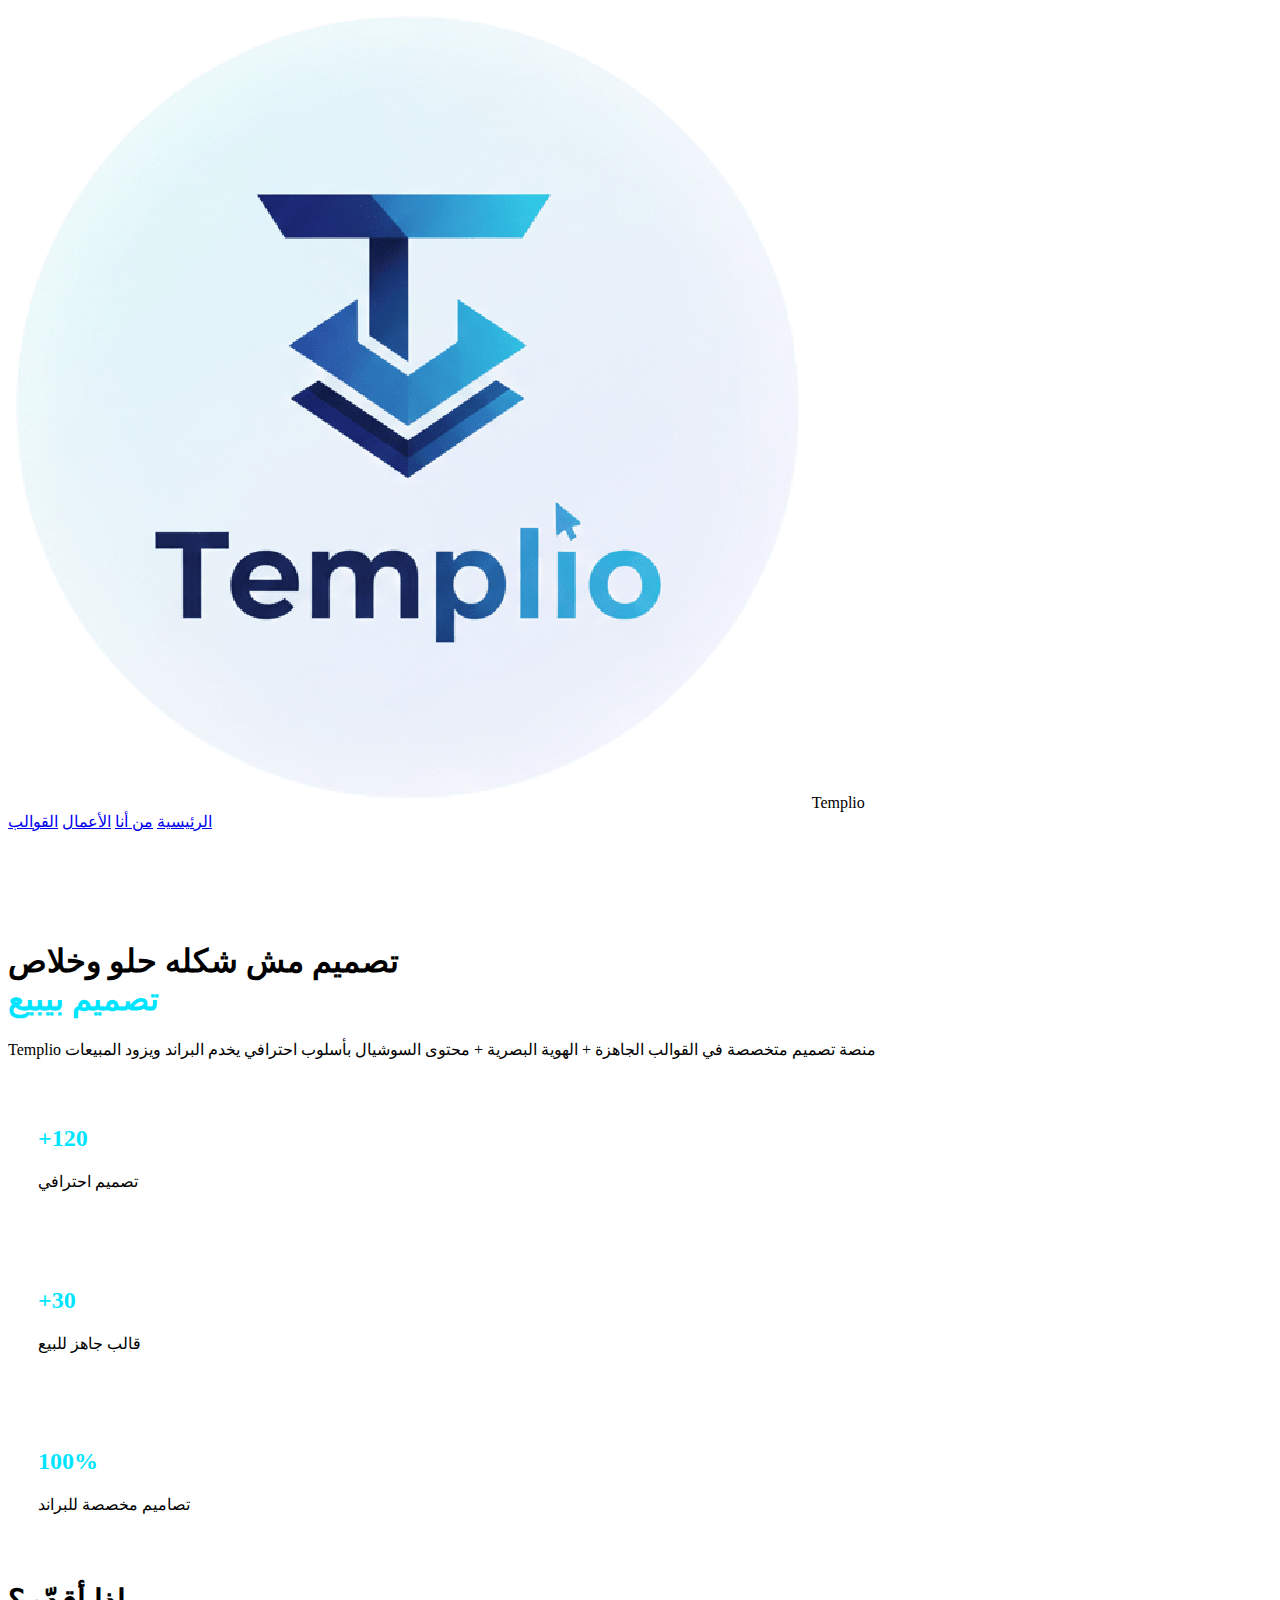
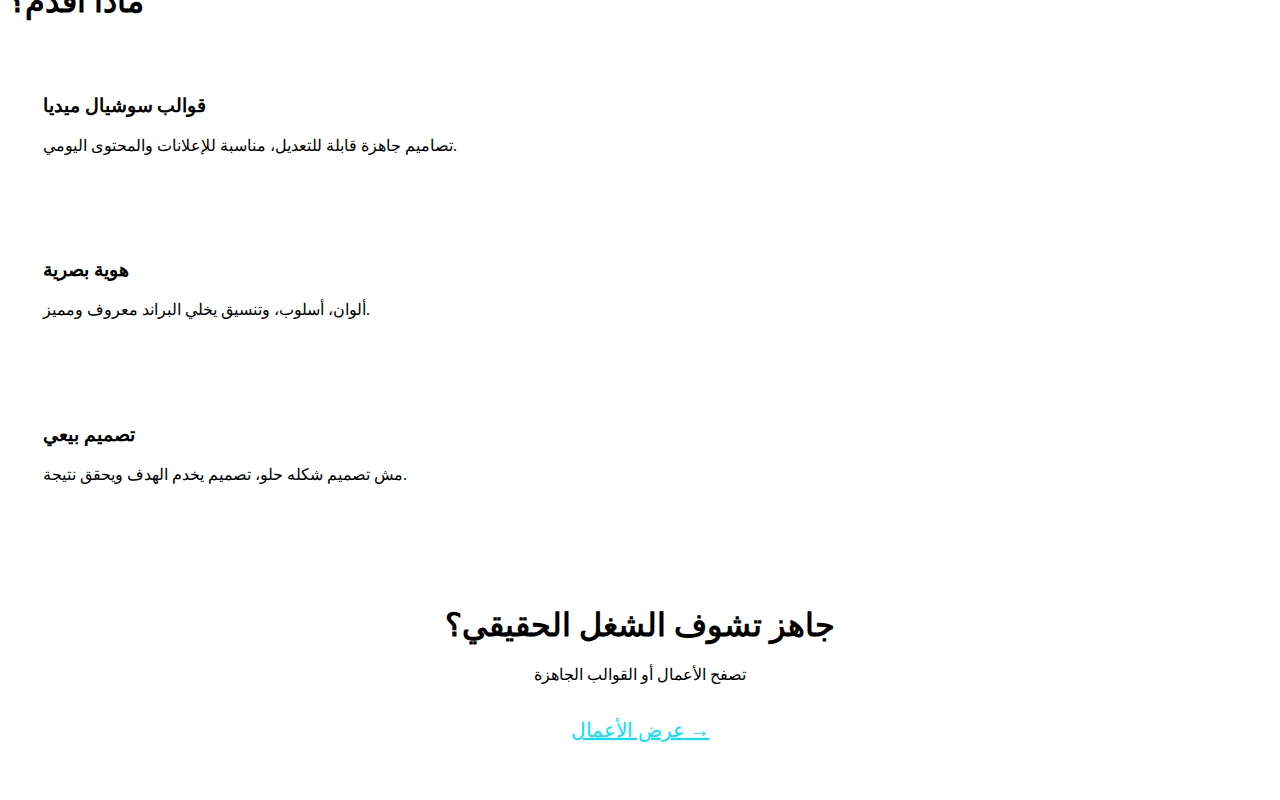
<file: index.html>
<!DOCTYPE html>
<html lang="ar">
<head>
  <meta charset="UTF-8">
  <title>Templio – Design That Sells</title>
  <link rel="stylesheet" href="css/style.css">
</head>
<body>

<!-- ===== HEADER ===== -->
<header>
  <div class="logo-box">
    <img src="images/Logo.png" alt="Templio Logo">
    <span>Templio</span>
  </div>
  <nav>
    <a href="index.html">الرئيسية</a>
    <a href="about.html">من أنا</a>
    <a href="works.html">الأعمال</a>
    <a href="templates.html">القوالب</a>
  </nav>
</header>

<!-- ===== HERO ===== -->
<section class="section" style="padding-top:90px;">
  <h1>
    تصميم مش شكله حلو وخلاص  
    <br>
    <span style="color:#00e5ff;">تصميم بيبيع</span>
  </h1>

  <p>
    Templio منصة تصميم متخصصة في  
    القوالب الجاهزة + الهوية البصرية + محتوى السوشيال  
    بأسلوب احترافي يخدم البراند ويزود المبيعات
  </p>
</section>

<!-- ===== STATS ===== -->
<section class="section">
  <div class="grid">
    <div class="card" style="padding:30px;">
      <h2 style="color:#00e5ff;">+120</h2>
      <p>تصميم احترافي</p>
    </div>
    <div class="card" style="padding:30px;">
      <h2 style="color:#00e5ff;">+30</h2>
      <p>قالب جاهز للبيع</p>
    </div>
    <div class="card" style="padding:30px;">
      <h2 style="color:#00e5ff;">100%</h2>
      <p>تصاميم مخصصة للبراند</p>
    </div>
  </div>
</section>

<!-- ===== SERVICES ===== -->
<section class="section">
  <h1>ماذا أقدّم؟</h1>

  <div class="grid">
    <div class="card" style="padding:35px;">
      <h3>قوالب سوشيال ميديا</h3>
      <p>تصاميم جاهزة قابلة للتعديل، مناسبة للإعلانات والمحتوى اليومي.</p>
    </div>

    <div class="card" style="padding:35px;">
      <h3>هوية بصرية</h3>
      <p>ألوان، أسلوب، وتنسيق يخلي البراند معروف ومميز.</p>
    </div>

    <div class="card" style="padding:35px;">
      <h3>تصميم بيعي</h3>
      <p>مش تصميم شكله حلو، تصميم يخدم الهدف ويحقق نتيجة.</p>
    </div>
  </div>
</section>

<!-- ===== CTA ===== -->
<section class="section">
  <div class="card" style="padding:50px; text-align:center;">
    <h1>جاهز تشوف الشغل الحقيقي؟</h1>
    <p>تصفح الأعمال أو القوالب الجاهزة</p>
    <br>
    <a href="works.html" style="color:#00e5ff; font-size:20px;">عرض الأعمال →</a>
  </div>
</section>

</body>
</html>
</file>
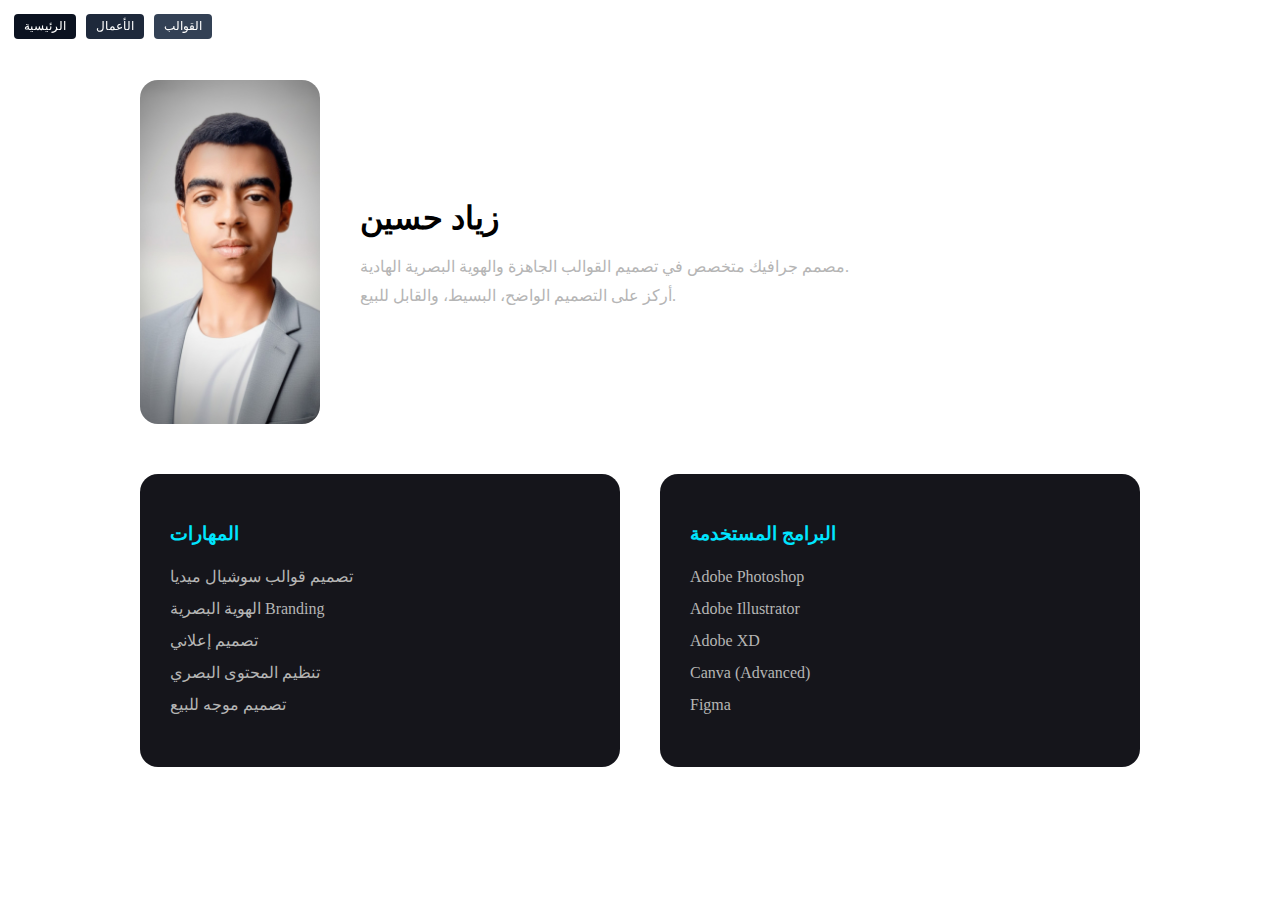
<file: about.html>
<!DOCTYPE html>
<html lang="ar">
<head>
  <meta charset="UTF-8">
  <title>من أنا – Templio</title>
  <meta name="viewport" content="width=device-width, initial-scale=1.0">
  <link rel="stylesheet" href="css/style.css">
  <style>
.top-nav{
  position: fixed;
  top:14px;
  left:14px;
  display:flex;
  gap:10px;
  z-index:999;
}

/* زر عام */
.top-nav a{
  font-size:12px;
  padding:5px 10px;
  text-decoration:none;
  font-weight:500;
  border-radius:4px;
  letter-spacing:0.3px;
  transition:0.3s;
}

/* ألوان الأزرار */
.btn-home{
  background:#0b1220;
  color:#ffffff;
}

.btn-works{
  background:#1e293b;
  color:#ffffff;
}

.btn-templates{
  background:#334155;
  color:#ffffff;
}

.top-nav a:hover{
  opacity:0.8;
}

/* موبايل */
@media (max-width:600px){
  .top-nav a{
    font-size:11px;
    padding:4px 8px;
  }
}
</style>
  <style>
    .about-wrapper{
      max-width:1000px;
      margin:60px auto;
      padding:20px;
    }

    .about-top{
      display:flex;
      gap:40px;
      align-items:center;
      margin-bottom:50px;
    }

    .about-top img{
      width:180px;
      border-radius:18px;
    }

    .about-top h1{
      margin-bottom:10px;
    }

    .about-top p{
      color:#b5b5b5;
      line-height:1.8;
    }

    .about-grid{
      display:grid;
      grid-template-columns:1fr 1fr;
      gap:40px;
    }

    .about-box{
      background:#15151b;
      padding:30px;
      border-radius:18px;
    }

    .about-box h3{
      margin-bottom:15px;
      color:#00e5ff;
    }

    .about-box ul{
      list-style:none;
      line-height:2;
      color:#b5b5b5;
      padding:0;
    }

    @media(max-width:768px){
      .about-top{
        flex-direction:column;
        text-align:center;
      }
      .about-grid{
        grid-template-columns:1fr;
      }
    }
  </style>
</head>
<body>
  <div class="top-nav">
  <a href="index.html" class="btn-home">الرئيسية</a>
  <a href="works.html" class="btn-works">الأعمال</a>
  <a href="templates.html" class="btn-templates">القوالب</a>
</div>
  
<div class="about-wrapper">

  <!-- ===== TOP INFO ===== -->
  <div class="about-top">
    <img src="images/Ziad.jpg" alt="Ziad">

    <div>
      <h1>زياد حسين</h1>
      <p>
        مصمم جرافيك متخصص في تصميم القوالب الجاهزة
        والهوية البصرية الهادية.
        <br>
        أركز على التصميم الواضح، البسيط،
        والقابل للبيع.
      </p>
    </div>
  </div>

  <!-- ===== DETAILS ===== -->
  <div class="about-grid">

    <!-- SKILLS -->
    <div class="about-box">
      <h3>المهارات</h3>
      <ul>
        <li>تصميم قوالب سوشيال ميديا</li>
        <li>الهوية البصرية Branding</li>
        <li>تصميم إعلاني</li>
        <li>تنظيم المحتوى البصري</li>
        <li>تصميم موجه للبيع</li>
      </ul>
    </div>

    <!-- SOFTWARE -->
    <div class="about-box">
      <h3>البرامج المستخدمة</h3>
      <ul>
        <li>Adobe Photoshop</li>
        <li>Adobe Illustrator</li>
        <li>Adobe XD</li>
        <li>Canva (Advanced)</li>
        <li>Figma</li>
      </ul>
    </div>

  </div>

</div>
<!-- TOP NAV BUTTONS -->

</body>
</html>
</file>
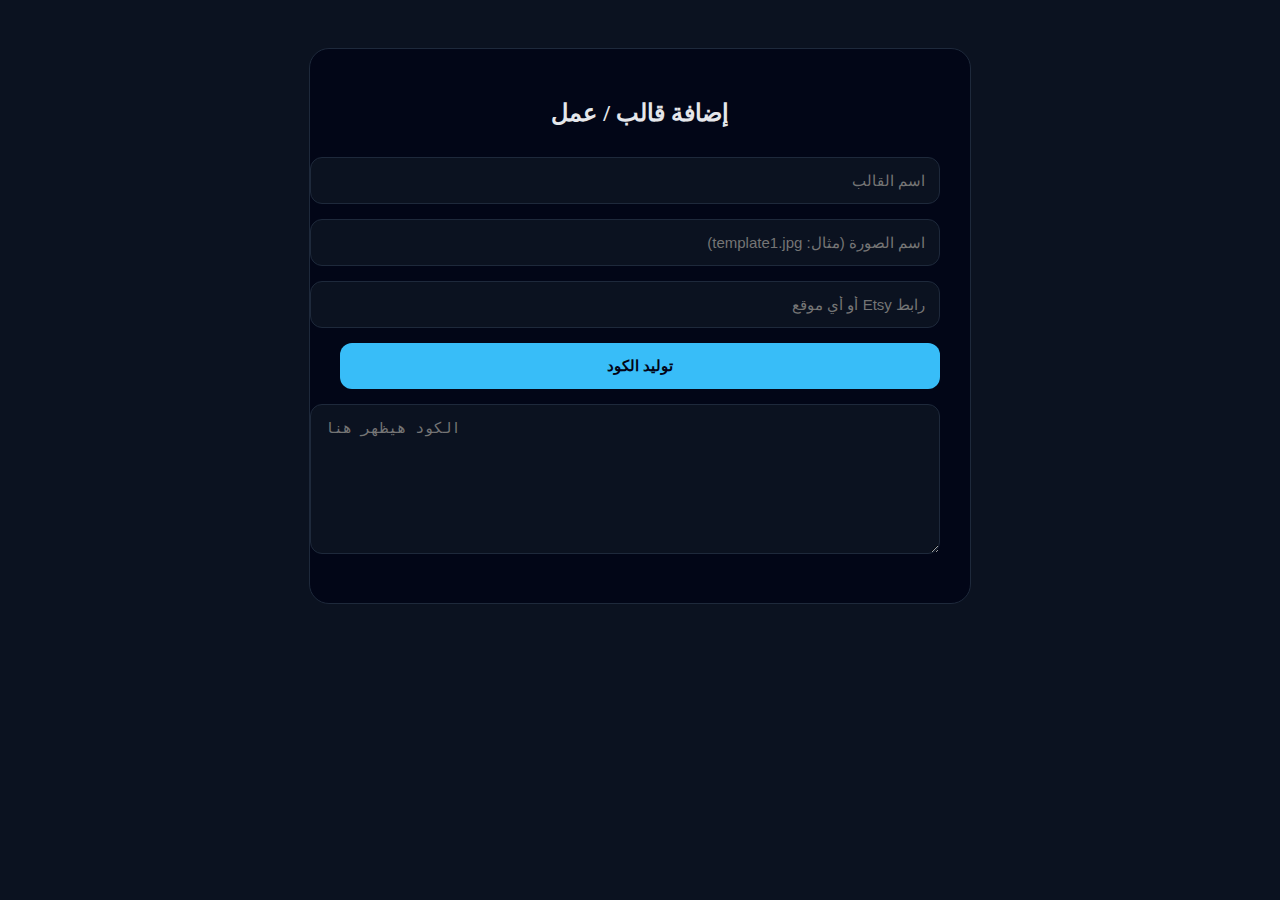
<file: admin.html>
<!DOCTYPE html>
<html lang="ar" dir="rtl">
<head>
<meta charset="UTF-8">
<title>لوحة الإدارة | Templio</title>
<meta name="viewport" content="width=device-width, initial-scale=1.0">

<style>
  body {
    background:#0b1220;
    color:#e5e7eb;
    font-family:Segoe UI, Tahoma;
    padding:40px;
  }

  .box {
    max-width:600px;
    margin:auto;
    background:#020617;
    padding:30px;
    border-radius:20px;
    border:1px solid #1e293b;
  }

  h2 {
    text-align:center;
    margin-bottom:30px;
  }

  input, button, textarea {
    width:100%;
    padding:14px;
    margin-bottom:15px;
    border-radius:12px;
    border:none;
    font-size:15px;
  }

  input, textarea {
    background:#0b1220;
    color:white;
    border:1px solid #1e293b;
  }

  button {
    background:#38bdf8;
    color:#020617;
    font-weight:bold;
    cursor:pointer;
  }

  textarea {
    height:120px;
    direction:ltr;
  }
</style>
</head>

<body>

<div class="box">
  <h2>إضافة قالب / عمل</h2>

  <input id="title" placeholder="اسم القالب">
  <input id="img" placeholder="اسم الصورة (مثال: template1.jpg)">
  <input id="link" placeholder="رابط Etsy أو أي موقع">

  <button onclick="generate()">توليد الكود</button>

  <textarea id="output" placeholder="الكود هيظهر هنا"></textarea>
</div>

<script>
function generate() {
  let title = document.getElementById("title").value;
  let img = document.getElementById("img").value;
  let link = document.getElementById("link").value;

  let code = `
<a href="${link}" target="_blank" class="item">
  <img src="${img}" alt="${title}">
</a>
  `;

  document.getElementById("output").value = code;
}
</script>

</body>
</html>
</file>
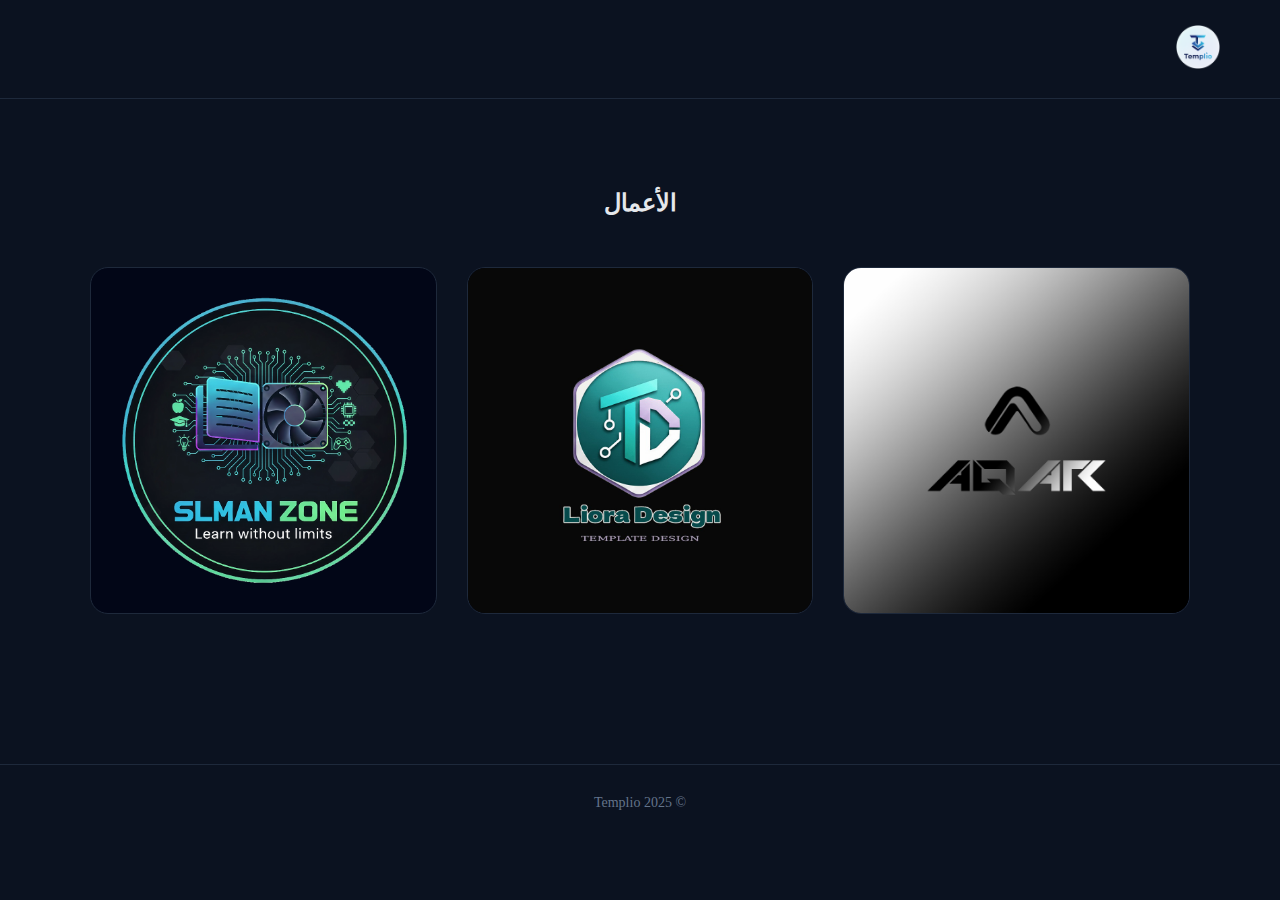
<file: works.html>
<!DOCTYPE html>
<html lang="ar" dir="rtl">
<head>
<meta charset="UTF-8">
<title>الأعمال | Templio</title>
<meta name="viewport" content="width=device-width, initial-scale=1.0">

<style>
:root {
  --bg-main:#0b1220;
  --bg-dark:#020617;
  --border:#1e293b;
  --text:#e5e7eb;
}

body {
  margin:0;
  font-family:Segoe UI, Tahoma;
  background:var(--bg-main);
  color:var(--text);
}

header {
  padding:25px 60px;
  border-bottom:1px solid var(--border);
}

header img { width:44px }

.container {
  max-width:1100px;
  margin:auto;
  padding:70px 40px;
}

h2 {
  text-align:center;
  margin-bottom:50px;
}

.grid {
  display:grid;
  grid-template-columns:repeat(auto-fit,minmax(250px,1fr));
  gap:30px;
}

.item {
  background:var(--bg-dark);
  border-radius:18px;
  overflow:hidden;
  border:1px solid var(--border);
  transition:.3s;
}

.item:hover { transform:scale(1.03) }

.item img {
  width:100%;
  display:block;
}

footer {
  text-align:center;
  padding:30px;
  font-size:14px;
  color:#64748b;
  border-top:1px solid var(--border);
  margin-top:80px;
}
</style>
</head>

<body>

<header>
  <img src="images/Logo.png">
</header>

<section class="container">
  <h2>الأعمال</h2>

  <div class="grid">
    <a href="work.html" class="item">
  <img src="images/works/Logo2.jpg" alt="J">
</a>
    <a href="work.html" class="item">
  <img src="images/works/632.jpg" alt="J">
</a>
    <a href="work.html" class="item">
  <img src="images/works/Logo1.png" alt="J">
</a>
  </div>
</section>

<footer>© 2025 Templio</footer>

</body>
  </html>
</file>
<file: css/style.css>
k
</file>
